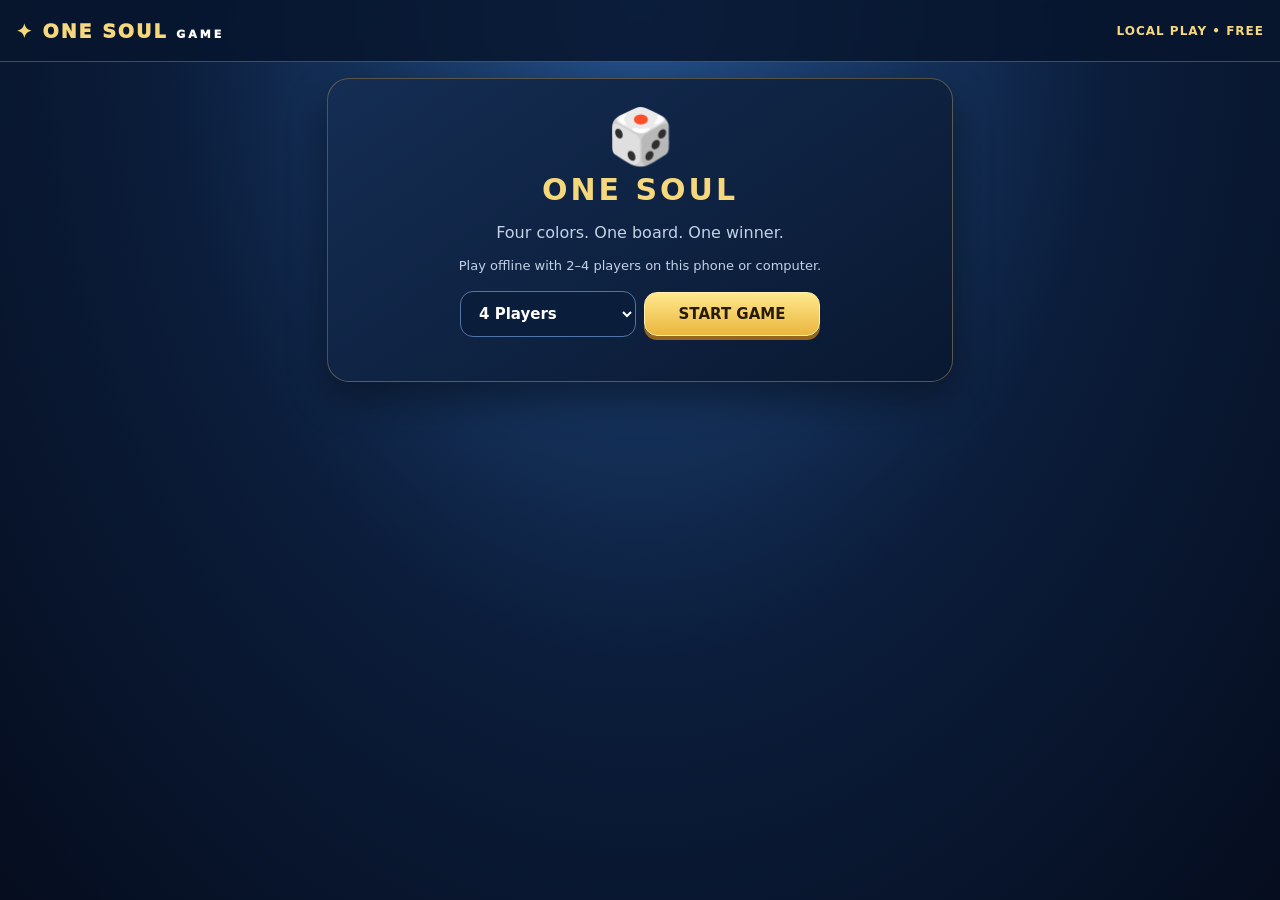
<file: ONE_SOUL_GITHUB_PAGES.html>
<!doctype html><html lang="en"><head><meta charset="utf-8"><meta name="viewport" content="width=device-width,initial-scale=1,maximum-scale=1,user-scalable=no"><meta name="theme-color" content="#07152e"><title>ONE SOUL — Ludo</title>
<style>
:root{--red:#ef4854;--green:#19a85c;--yellow:#f2c62f;--blue:#287fe0;--gold:#f5d77c}*{box-sizing:border-box}body{margin:0;min-height:100vh;background:radial-gradient(ellipse at 50% 0,#24518b,#0b1d3b 52%,#050d1e);font-family:system-ui,Arial,sans-serif;color:#f7f8ff}header{height:62px;display:flex;align-items:center;justify-content:space-between;padding:0 16px;background:#07152edc;border-bottom:1px solid #d7b66b55;position:sticky;top:0;z-index:5;backdrop-filter:blur(12px)}.brand{font-weight:1000;letter-spacing:2px;color:var(--gold);font-size:19px}.brand span{font-size:11px;color:#fff;letter-spacing:3px}main{max-width:650px;margin:16px auto;padding:0 12px 32px}.panel{background:linear-gradient(145deg,#142d53,#091831);border:1px solid #c7a45b66;border-radius:22px;padding:16px;box-shadow:0 16px 38px #0006;margin-bottom:14px}h1,h2{margin:4px 0 10px;color:var(--gold)}h1{font-size:30px;letter-spacing:3px}.muted{color:#afc1df;font-size:13px}button,select{font:700 15px system-ui;border:0;border-radius:13px;padding:12px 14px}button{cursor:pointer;color:white;background:linear-gradient(#2b5b96,#173b6d);border:1px solid #6d9bd0}.gold{background:linear-gradient(#ffe88d,#eab63e);color:#281b05;border:1px solid #fff0ae;box-shadow:0 4px 0 #94651e}button:disabled{opacity:.42;cursor:not-allowed}.home-screen{text-align:center;padding:26px 18px}.logo{font-size:54px}.home-screen p{color:#c4d2e8}.controls{display:flex;gap:8px;flex-wrap:wrap;align-items:center}.controls>*{flex:1;min-width:110px}select{background:#0a1d3b;color:white;border:1px solid #5275a7}.statusbar{display:flex;justify-content:space-between;gap:8px;align-items:center;flex-wrap:wrap;margin-bottom:10px}.room{color:var(--gold);font-weight:900;font-size:12px;letter-spacing:1px}.players{display:flex;gap:6px;flex-wrap:wrap;margin:8px 0 12px}.chip{font-size:12px;padding:6px 10px;border-radius:30px;background:#07152e;border:1px solid #526b8c}.chip.active{outline:2px solid var(--gold)}.chip.red{border-color:var(--red)}.chip.green{border-color:var(--green)}.chip.yellow{border-color:var(--yellow)}.chip.blue{border-color:var(--blue)}.board-title{text-align:center;color:#f6d98e;font-size:12px;letter-spacing:3px;font-weight:900;margin:12px 0 8px}.board-frame{padding:7px;border-radius:20px;background:linear-gradient(135deg,#fff0bd,#93652b 25%,#f6d98e 50%,#70471f 75%,#fff0bd);box-shadow:0 14px 30px #0009}.board{width:100%;aspect-ratio:1;display:grid;grid-template-columns:repeat(15,1fr);grid-template-rows:repeat(15,1fr);gap:1px;padding:3px;background:#b8a98f;border:2px solid #52391d;border-radius:13px;overflow:hidden;position:relative}.cell{background:linear-gradient(145deg,#fff,#e8eaf0);position:relative;min-width:0;min-height:0;border:1px solid #c4cbd5}.cell.track{background:linear-gradient(145deg,#fff,#e5e9ef);border-color:#aeb9c8}.cell.red{background:linear-gradient(145deg,#ffb6bb,#e95a67)}.cell.green{background:linear-gradient(145deg,#a9f1c8,#32b979)}.cell.yellow{background:linear-gradient(145deg,#fff0a7,#edc94e)}.cell.blue{background:linear-gradient(145deg,#b8dcff,#559ce8)}.cell.base{border:0}.cell.home{margin:8%;border-radius:50%;z-index:1;border:2px solid white;box-shadow:inset 0 2px 5px #0002,0 2px 4px #0005}.cell.home.red{background:radial-gradient(circle,#fff 0 42%,#f8a3aa 44% 100%)}.cell.home.green{background:radial-gradient(circle,#fff 0 42%,#8de5b2 44% 100%)}.cell.home.yellow{background:radial-gradient(circle,#fff 0 42%,#f7df8b 44% 100%)}.cell.home.blue{background:radial-gradient(circle,#fff 0 42%,#9bcafa 44% 100%)}.cell.lane.red{background:linear-gradient(145deg,#ff9aa4,#e83e50)}.cell.lane.green{background:linear-gradient(145deg,#9cf0bd,#159b56)}.cell.lane.yellow{background:linear-gradient(145deg,#ffe98b,#e6b91e)}.cell.lane.blue{background:linear-gradient(145deg,#9dceff,#2376d4)}.cell.safe:after{content:"✦";position:absolute;inset:0;display:grid;place-items:center;color:#8b929e;font-size:clamp(7px,2vw,13px);z-index:0}.cell.start.red:after{color:var(--red)}.cell.start.green:after{color:var(--green)}.cell.start.yellow:after{color:#d49d00}.cell.start.blue:after{color:var(--blue)}.center{grid-column:7/10;grid-row:7/10;z-index:2;border:2px solid #fff;border-radius:5px;background:conic-gradient(from -45deg,var(--yellow) 0 25%,var(--blue) 0 50%,var(--green) 0 75%,var(--red) 0);box-shadow:0 0 0 1px #72542a}.token{position:absolute;inset:5%;width:90%;height:90%;padding:0;border-radius:50%;border:2px solid #fff;color:#fff;font-size:clamp(7px,2vw,13px);font-weight:1000;text-shadow:0 1px 2px #0009;box-shadow:0 3px 5px #0008,inset 0 2px 4px #ffffff99;z-index:3}.token.red{background:radial-gradient(circle at 30% 22%,#ffc0c4,#ed4050 56%,#8f1020)}.token.green{background:radial-gradient(circle at 30% 22%,#c0ffda,#16a75e 56%,#075b35)}.token.yellow{background:radial-gradient(circle at 30% 22%,#fff6c5,#e4ad17 56%,#855607)}.token.blue{background:radial-gradient(circle at 30% 22%,#d0e8ff,#267fdf 56%,#104477)}.token.movable{outline:3px solid #fff3a1;box-shadow:0 0 0 4px #bd872f,0 0 15px #ffe47b;animation:pulse .8s infinite}@keyframes pulse{50%{filter:brightness(1.25);transform:scale(1.06)}}.dicebar{display:flex;align-items:center;gap:10px;flex-wrap:wrap;margin-top:13px}.die{width:54px;height:54px;display:grid;place-items:center;background:linear-gradient(145deg,#fff,#dfe6ef);color:#17233a;border-radius:13px;font-size:30px;box-shadow:0 4px 0 #9b6b2d,0 8px 12px #0005}#hint{flex:1;min-width:130px;color:#c6d5ed;font-size:13px}.note{font-size:12px;color:#a9bddc;line-height:1.5;margin-top:10px}@media(max-width:420px){main{padding:0 8px}.panel{padding:12px;border-radius:17px}.board-frame{padding:5px;border-radius:14px}.board{padding:2px;border-radius:9px}.home-screen{padding:22px 12px}.home-screen h1{font-size:27px}}
</style></head><body><header><div class="brand">✦ ONE SOUL <span>GAME</span></div><div class="room">LOCAL PLAY • FREE</div></header><main>
<section id="home" class="panel home-screen"><div class="logo">🎲</div><h1>ONE SOUL</h1><p>Four colors. One board. One winner.</p><p class="muted">Play offline with 2–4 players on this phone or computer.</p><div class="controls" style="max-width:360px;margin:18px auto"><select id="playerCount" aria-label="Number of players"><option value="2">2 Players</option><option value="3">3 Players</option><option value="4" selected>4 Players</option></select><button class="gold" id="startBtn">START GAME</button></div></section>
<section id="game" class="panel" hidden><div class="statusbar"><div><h2>✦ THE SOUL ARENA</h2><div class="muted" id="status">Red's turn</div></div><div class="room">ONE SOUL • LUDO</div></div><div class="players" id="players"></div><div class="board-title">ROLL • MOVE • WIN TOGETHER</div><div class="board-frame"><div class="board" id="board" aria-label="Ludo game board"></div></div><div class="dicebar"><button class="gold" id="rollBtn">🎲 ROLL DICE</button><div class="die" id="die">⚄</div><div id="hint">Roll the dice to begin your turn.</div></div><div class="controls" style="margin-top:12px"><button id="newBtn">↻ NEW GAME</button><button id="homeBtn">⌂ HOME</button></div><div class="note">Rules: roll a 6 to leave home. Move clockwise around the outer track. Landing on an opponent on a non-safe square sends them home. Star squares are safe. A 6, capture, or reaching home grants another turn. Exact roll required to finish.</div></section></main>
<script>
(()=>{const $=id=>document.getElementById(id),colors=['red','green','yellow','blue'],names={red:'RED',green:'GREEN',yellow:'YELLOW',blue:'BLUE'};
const track=[[6,1],[6,2],[6,3],[6,4],[6,5],[5,6],[4,6],[3,6],[2,6],[1,6],[0,6],[0,7],[0,8],[1,8],[2,8],[3,8],[4,8],[5,8],[6,9],[6,10],[6,11],[6,12],[6,13],[6,14],[7,14],[8,14],[8,13],[8,12],[8,11],[8,10],[8,9],[9,8],[10,8],[11,8],[12,8],[13,8],[14,8],[14,7],[14,6],[13,6],[12,6],[11,6],[10,6],[9,6],[8,5],[8,4],[8,3],[8,2],[8,1],[8,0],[7,0],[6,0]];
const starts={red:0,green:13,yellow:26,blue:39},lanes={red:[[7,1],[7,2],[7,3],[7,4],[7,5],[7,6]],green:[[1,7],[2,7],[3,7],[4,7],[5,7],[6,7]],yellow:[[7,13],[7,12],[7,11],[7,10],[7,9],[7,8]],blue:[[13,7],[12,7],[11,7],[10,7],[9,7],[8,7]]},homes={red:[[1,1],[1,4],[4,1],[4,4]],green:[[1,10],[1,13],[4,10],[4,13]],yellow:[[10,10],[10,13],[13,10],[13,13]],blue:[[10,1],[10,4],[13,1],[13,4]]},safe=new Set([0,8,13,21,26,34,39,47]);let game=null,cellMap=new Map();
function fresh(n){return{active:colors.slice(0,n),turn:0,dice:null,rolled:false,options:[],pieces:Object.fromEntries(colors.map(c=>[c,[-1,-1,-1,-1]])),winner:null}}
function absolute(c,p){return(starts[c]+p)%52}function coord(c,p,i){if(p===-1)return homes[c][i];if(p>=52)return lanes[c][Math.min(5,p-52)];return track[absolute(c,p)]}
function options(c,v){return game.pieces[c].map((p,i)=>p===57?false:(p===-1?v===6:p+v<=57)?i:-1).filter(x=>x!==false&&x!==-1)}
function build(){const b=$('board');b.innerHTML='';cellMap=new Map();for(let r=0;r<15;r++)for(let c=0;c<15;c++){let e=document.createElement('div');e.className='cell';e.style.gridRow=r+1;e.style.gridColumn=c+1;if((r<6&&c<6)||(r<6&&c>8)||(r>8&&c<6)||(r>8&&c>8)){let k=r<6?(c<6?'red':'green'):(c<6?'blue':'yellow');e.classList.add('base',k)}cellMap.set(r+','+c,e);b.appendChild(e)}
Object.entries(homes).forEach(([k,pts])=>pts.forEach(([r,c])=>cellMap.get(r+','+c).classList.add('home',k)));track.forEach(([r,c],i)=>{let e=cellMap.get(r+','+c);e.classList.add('track');if(safe.has(i))e.classList.add('safe');Object.entries(starts).forEach(([k,v])=>{if(v===i)e.classList.add('start',k)})});Object.entries(lanes).forEach(([k,pts])=>pts.forEach(([r,c])=>cellMap.get(r+','+c).classList.add('lane',k)));let center=document.createElement('div');center.className='center';b.appendChild(center)}
function render(){$('players').innerHTML='';game.active.forEach((k,i)=>{let p=document.createElement('span');p.className='chip '+k+(i===game.turn?' active':'');p.textContent=(i===game.turn?'▶ ':'')+names[k];$('players').appendChild(p)});$('status').textContent=game.winner?names[game.winner]+' WINS ONE SOUL!':names[game.active[game.turn]]+"'s turn";$('die').textContent=game.dice||'⚄';$('rollBtn').disabled=!!game.winner||game.rolled;$('hint').textContent=game.winner?'Game over — start a new game.':game.rolled?'Tap one of the glowing pieces.':'Roll the dice. You need a 6 to bring a piece out.';build();game.active.forEach(k=>game.pieces[k].forEach((p,i)=>{let [r,c]=coord(k,p,i),cell=cellMap.get(r+','+c);let t=document.createElement('button');t.className='token '+k;t.textContent=i+1;let movable=game.rolled&&game.active[game.turn]===k&&game.options.includes(i);t.disabled=!movable;if(movable)t.classList.add('movable');t.onclick=()=>move(k,i);cell.appendChild(t)}))}
function next(){game.turn=(game.turn+1)%game.active.length;game.rolled=false;game.options=[];game.dice=null}
function roll(){if(game.winner||game.rolled)return;let k=game.active[game.turn],v=1+Math.floor(Math.random()*6);game.dice=v;game.rolled=true;game.options=options(k,v);if(!game.options.length){game.rolled=false;game.options=[];if(v!==6)next();render();$('hint').textContent=v===6?'No legal move. Roll again.':'No move available. Turn passed.';return}render()}
function move(k,i){if(!game.rolled||game.active[game.turn]!==k||!game.options.includes(i))return;let v=game.dice,p=game.pieces[k][i];p=p===-1?0:p+v;game.pieces[k][i]=p;let captured=false;if(p<51){let spot=absolute(k,p);if(!safe.has(spot))game.active.filter(x=>x!==k).forEach(other=>game.pieces[other].forEach((op,j)=>{if(op>=0&&op<51&&absolute(other,op)===spot){game.pieces[other][j]=-1;captured=true}}))}if(game.pieces[k].every(x=>x===57)){game.winner=k;game.rolled=false;game.options=[];render();return}let bonus=v===6||captured||p===57;game.rolled=false;game.options=[];if(!bonus)next();else game.dice=v;render();$('hint').textContent=captured?'Captured! Play again.':p===57?'Piece reached home! Play again.':bonus?'You rolled a 6 — play again.':'Piece moved. Next player.'}
function start(){game=fresh(Number($('playerCount').value));$('home').hidden=true;$('game').hidden=false;render()}$('startBtn').onclick=start;$('rollBtn').onclick=roll;$('newBtn').onclick=start;$('homeBtn').onclick=()=>{$('game').hidden=true;$('home').hidden=false};
})();
</script></body></html>
</file>
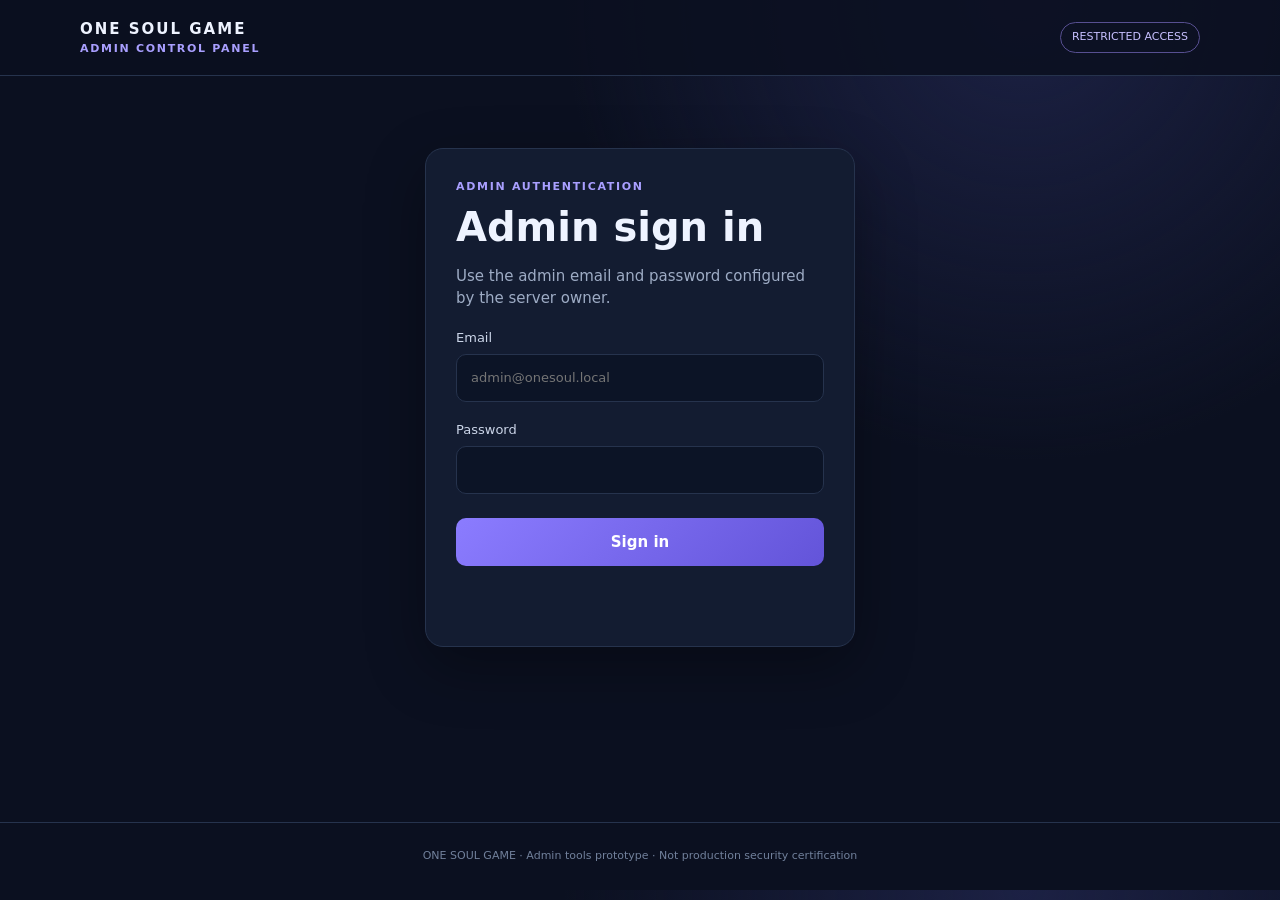
<file: public/admin.html>
<!doctype html>
<html lang="en">
<head>
  <meta charset="utf-8"><meta name="viewport" content="width=device-width,initial-scale=1">
  <title>ONE SOUL GAME — Admin Chat Monitor</title>
  <link rel="stylesheet" href="admin.css">
</head>
<body>
  <header class="topbar"><div><div class="brand">ONE SOUL GAME</div><div class="subbrand">ADMIN CONTROL PANEL</div></div><span class="secure">RESTRICTED ACCESS</span></header>
  <main class="wrap">
    <section id="loginView" class="login-card">
      <div class="eyebrow">ADMIN AUTHENTICATION</div><h1>Admin sign in</h1><p>Use the admin email and password configured by the server owner.</p>
      <form id="loginForm"><label>Email<input id="email" type="email" autocomplete="username" required placeholder="admin@onesoul.local"></label><label>Password<input id="password" type="password" autocomplete="current-password" required></label><button class="primary" type="submit">Sign in</button><p id="loginError" class="error" role="alert"></p></form>
    </section>
    <section id="dashboardView" hidden>
      <div class="heading-row"><div><div class="eyebrow">MODERATION TOOLS</div><h1>Chat monitoring</h1><p class="muted">Text messages only. Every admin chat-view request is recorded in the audit log.</p></div><button id="logoutBtn" class="secondary">Sign out</button></div>
      <div class="notice"><strong>Privacy & access:</strong> Only authenticated admin accounts can access these messages. Review messages only for legitimate safety or rule-enforcement needs. Do not share or export private conversations unnecessarily.</div>
      <div class="toolbar"><div class="tabs" role="group" aria-label="Chat type"><button class="tab active" data-type="all">All chats</button><button class="tab" data-type="room">Room chats</button><button class="tab" data-type="private">Private chats</button></div><button id="refreshBtn" class="primary small">Refresh messages</button></div>
      <div class="search-row"><input id="searchInput" type="search" placeholder="Search message, sender, room or recipient…"><span id="countLabel" class="muted">0 messages</span></div>
      <div id="status" class="status" aria-live="polite">Sign in to load messages.</div>
      <div id="messages" class="messages"></div>
      <section class="audit-section"><div class="section-head"><div><div class="eyebrow">ACCOUNTABILITY</div><h2>Admin access history</h2></div><button id="auditBtn" class="secondary small">Refresh log</button></div><div id="auditLog" class="audit-list"><p class="muted">Audit history appears here after loading.</p></div></section>
    </section>
  </main>
  <footer>ONE SOUL GAME · Admin tools prototype · Not production security certification</footer>
  <script src="admin.js"></script>
</body></html>
</file>
<file: public/admin.css>
:root{color-scheme:dark;--bg:#0b1020;--panel:#131c31;--line:#26334d;--text:#eef3ff;--muted:#9eacc5;--accent:#8b7cff;--danger:#ff8b8b}*{box-sizing:border-box}body{margin:0;background:radial-gradient(circle at 80% 0,#1c2144 0,transparent 34%),var(--bg);color:var(--text);font:15px/1.5 Inter,system-ui,Arial,sans-serif}.topbar{height:76px;border-bottom:1px solid var(--line);display:flex;align-items:center;justify-content:space-between;padding:0 max(22px,calc((100% - 1120px)/2));background:#0b1020dd}.brand{font-weight:900;letter-spacing:2px}.subbrand,.eyebrow{font-size:11px;letter-spacing:1.7px;color:#a99fff;font-weight:800}.secure{font-size:11px;border:1px solid #574f91;color:#c7c0ff;border-radius:30px;padding:6px 11px}.wrap{max-width:1120px;margin:44px auto;padding:0 20px;min-height:70vh}h1{font-size:clamp(28px,4vw,40px);line-height:1.15;margin:8px 0}h2{font-size:22px;margin:5px 0}.muted,p{color:var(--muted)}.login-card{max-width:430px;margin:8vh auto;background:var(--panel);border:1px solid var(--line);padding:30px;border-radius:18px;box-shadow:0 20px 60px #0005}label{display:block;margin:18px 0 8px;font-size:13px;color:#cbd5e8}input{width:100%;margin-top:7px;padding:13px 14px;border-radius:10px;border:1px solid var(--line);background:#0c1426;color:var(--text);font:inherit;outline:none}input:focus{border-color:var(--accent)}button{font:inherit;font-weight:700;cursor:pointer;border-radius:10px;padding:10px 15px}.primary{border:0;background:linear-gradient(135deg,#8b7cff,#6354d9);color:white}.login-card .primary{width:100%;margin-top:16px;padding:13px}.secondary,.tab{background:#17223a;border:1px solid var(--line);color:#dce5f8}.small{font-size:13px;padding:8px 12px}.error{color:var(--danger);min-height:20px}.heading-row,.section-head,.toolbar,.search-row{display:flex;align-items:center;justify-content:space-between;gap:16px}.notice{margin:24px 0;padding:14px 16px;border:1px solid #514b88;background:#171936;border-radius:12px;color:#d8d4ff;font-size:13px}.tabs{display:flex;gap:7px;flex-wrap:wrap}.tab{font-size:13px}.tab.active{background:#5145a8;border-color:#8578ed;color:#fff}.search-row{margin:16px 0}.search-row input{max-width:520px;margin:0}.status{font-size:13px;color:var(--muted);padding:10px 0}.messages{display:grid;gap:10px}.message{background:var(--panel);border:1px solid var(--line);border-radius:13px;padding:14px 16px}.message-top{display:flex;justify-content:space-between;gap:12px;flex-wrap:wrap;font-size:12px;color:var(--muted)}.kind{color:#c4bcff;font-weight:800;text-transform:uppercase;letter-spacing:1px}.message-body{white-space:pre-wrap;overflow-wrap:anywhere;margin:9px 0 2px}.audit-section{margin-top:38px;border-top:1px solid var(--line);padding-top:24px}.audit-list{display:grid;gap:8px;margin-top:12px}.audit-item{display:flex;justify-content:space-between;gap:12px;padding:11px 13px;background:#111a2d;border:1px solid var(--line);border-radius:10px;font-size:12px;color:var(--muted)}footer{text-align:center;color:#71809b;padding:25px;font-size:11px;border-top:1px solid var(--line)}[hidden]{display:none!important}@media(max-width:620px){.wrap{margin:26px auto}.heading-row,.section-head{align-items:flex-start}.toolbar,.search-row{align-items:stretch;flex-direction:column}.search-row input{max-width:none}.audit-item{flex-direction:column;gap:3px}}
</file>
